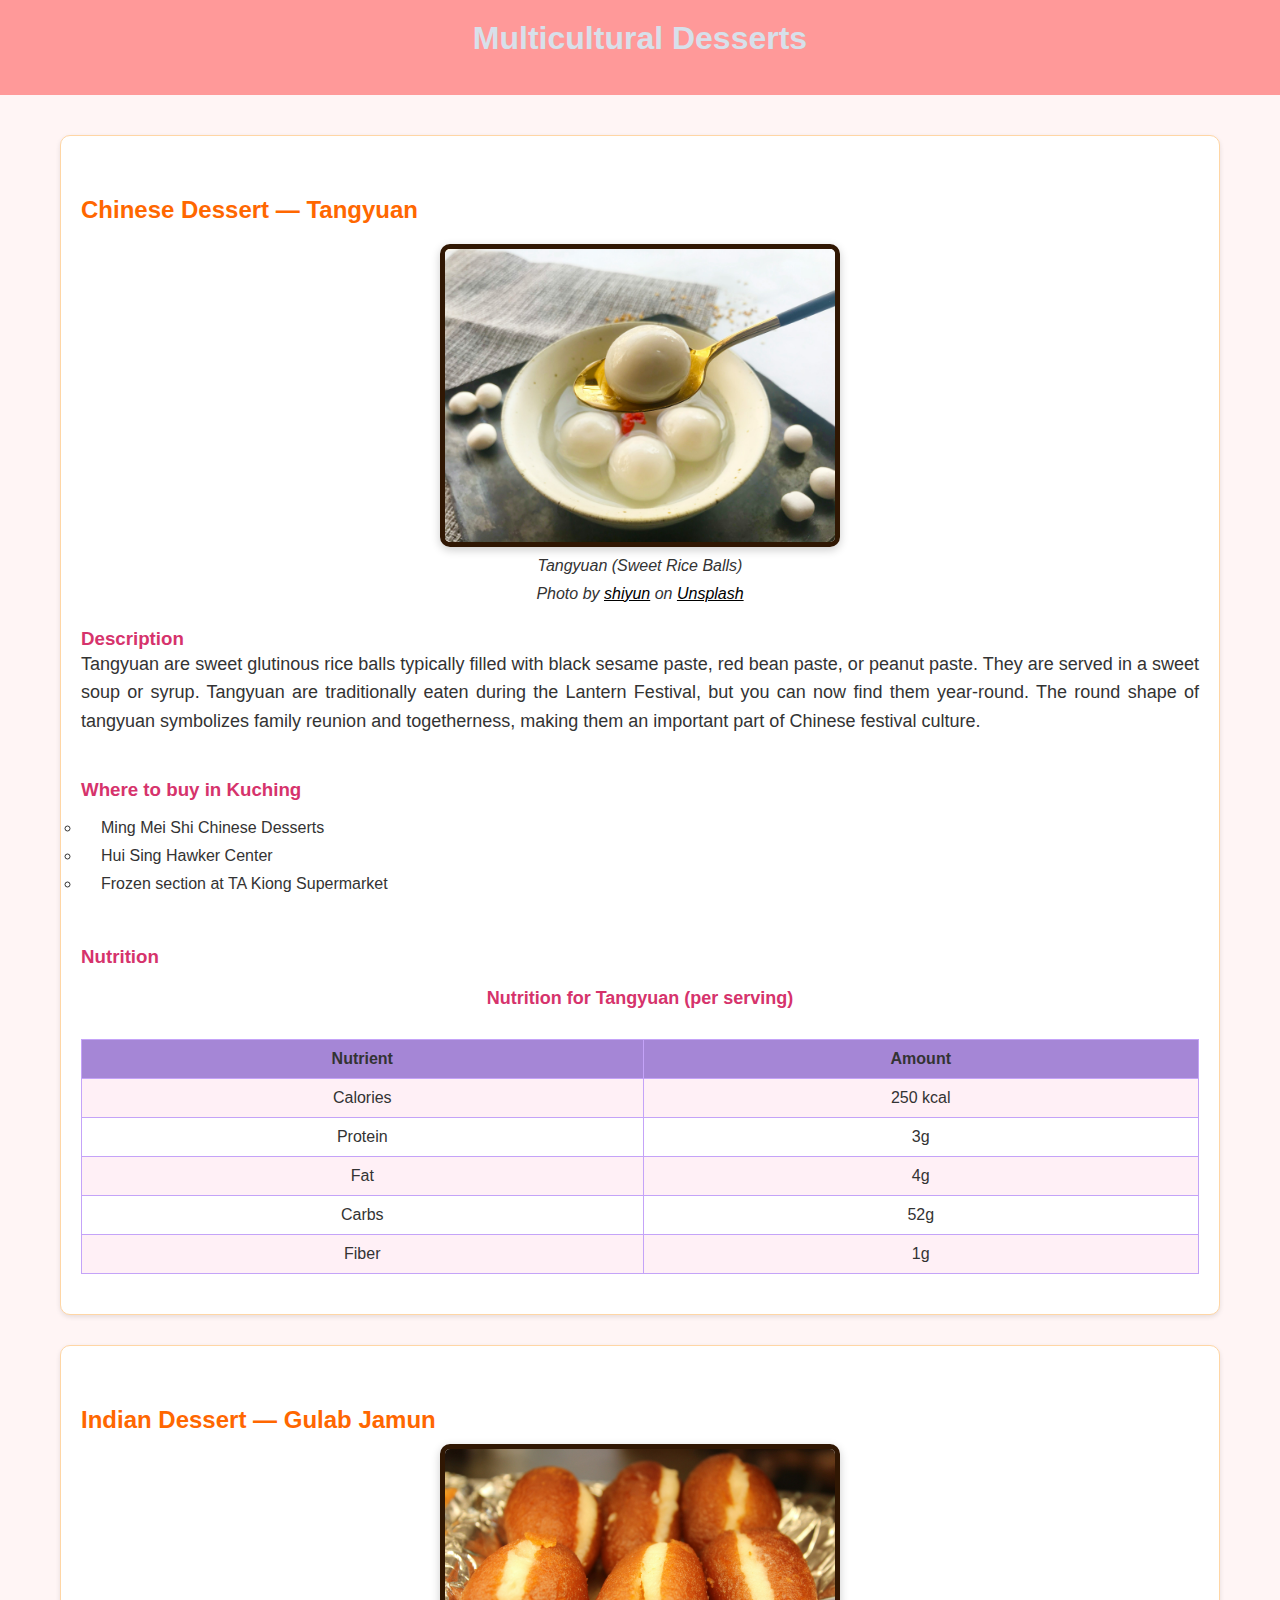
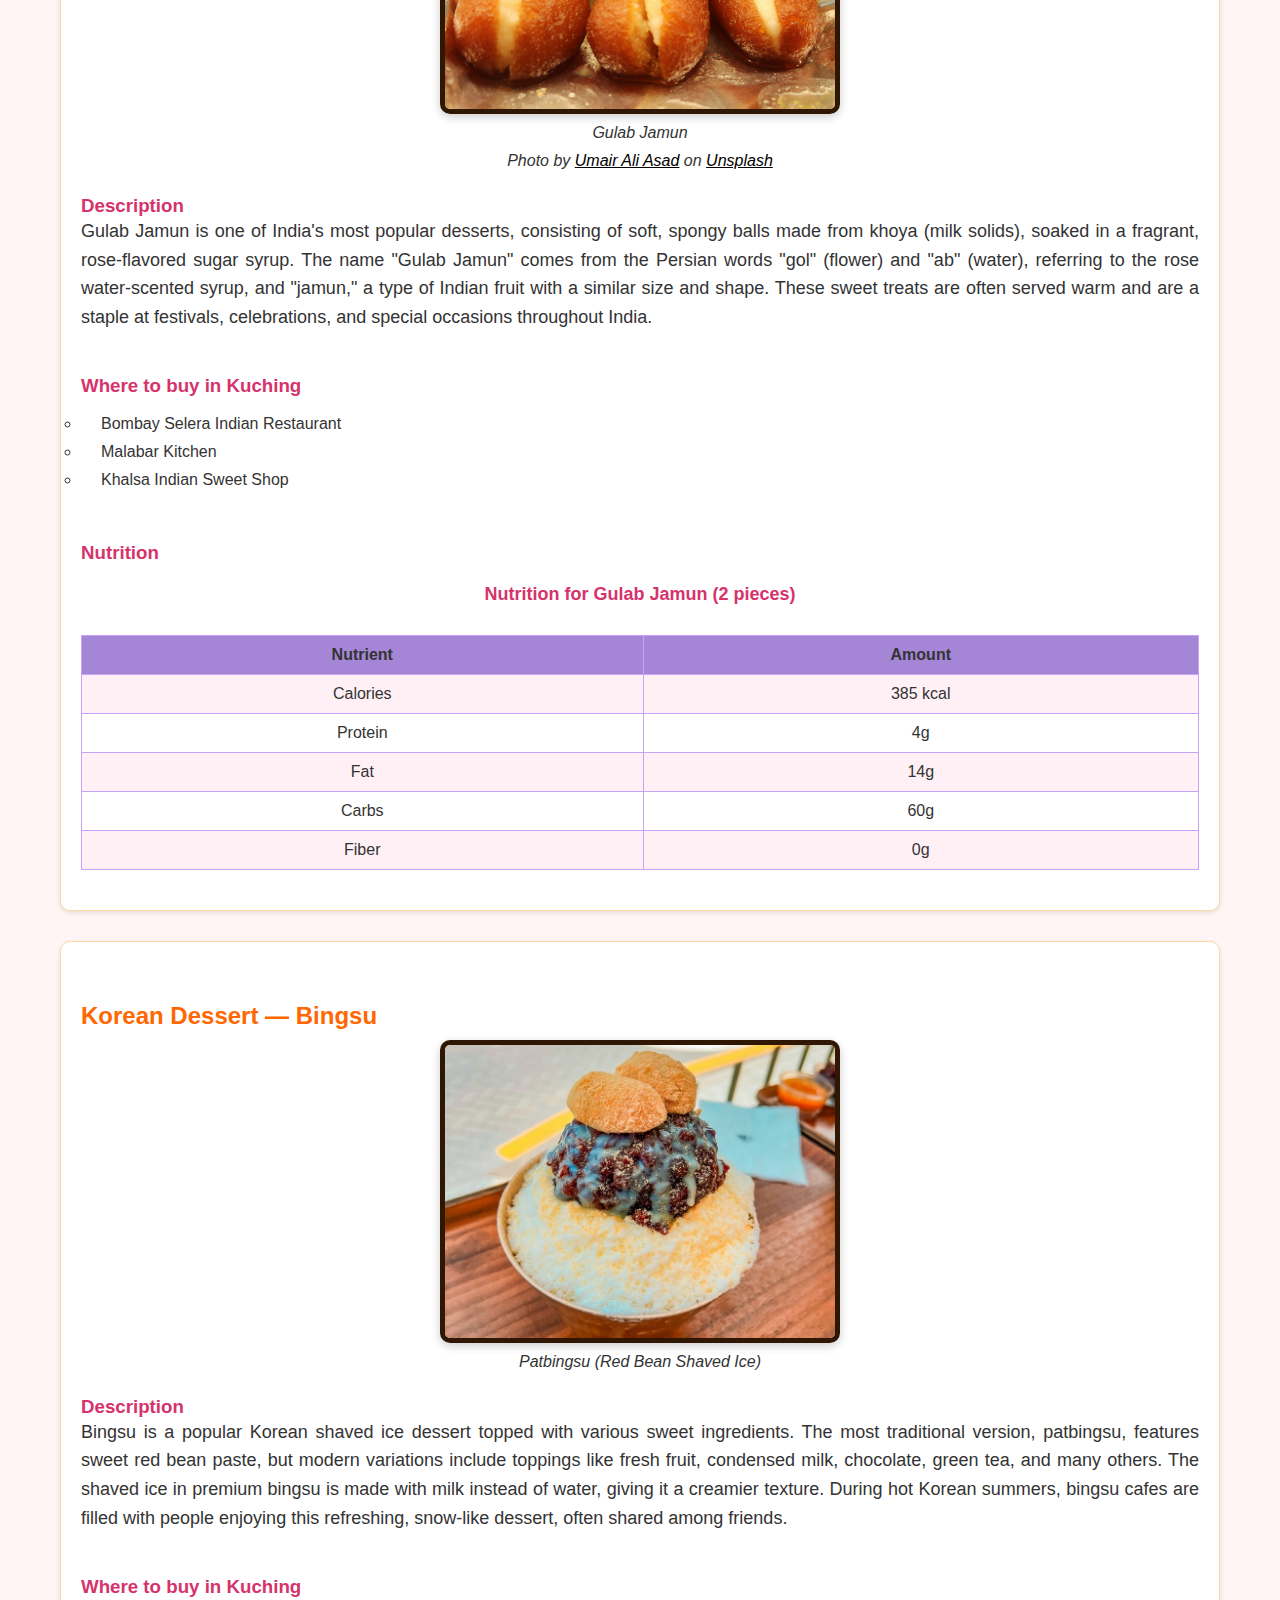
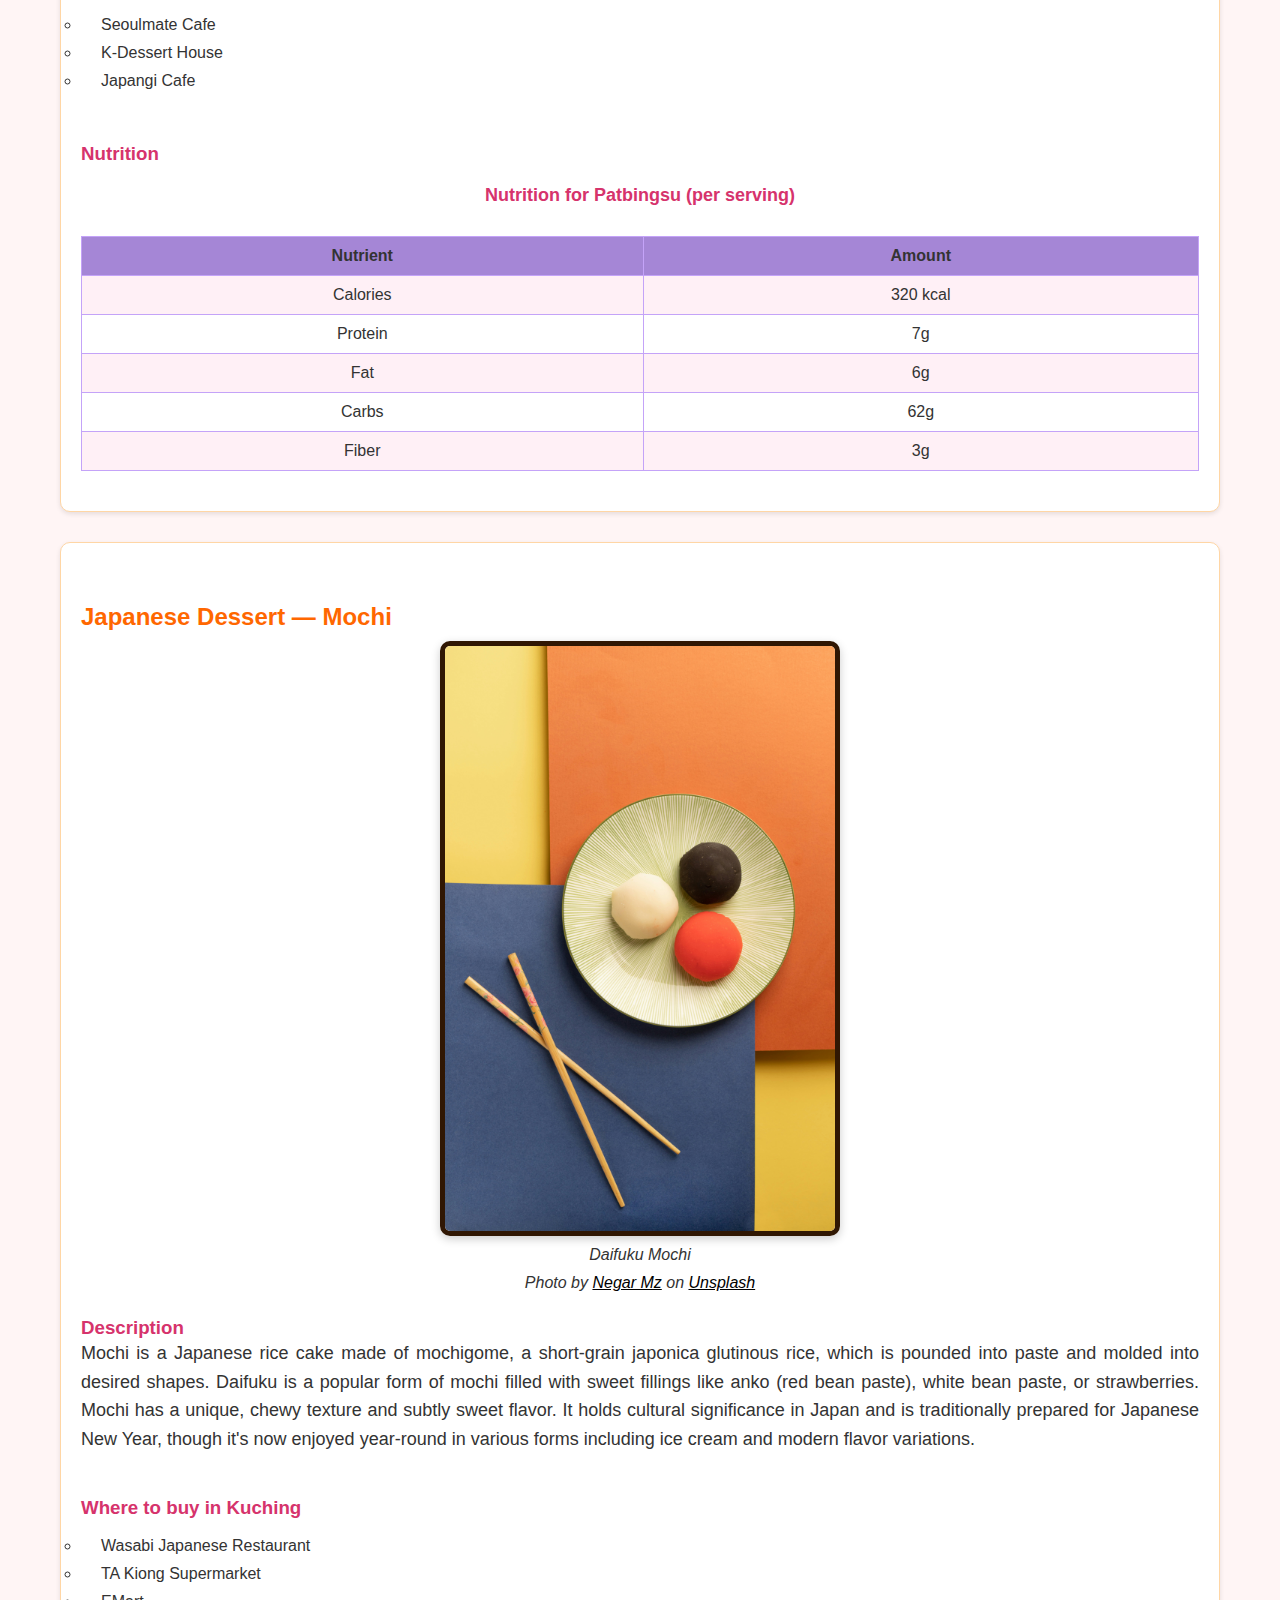
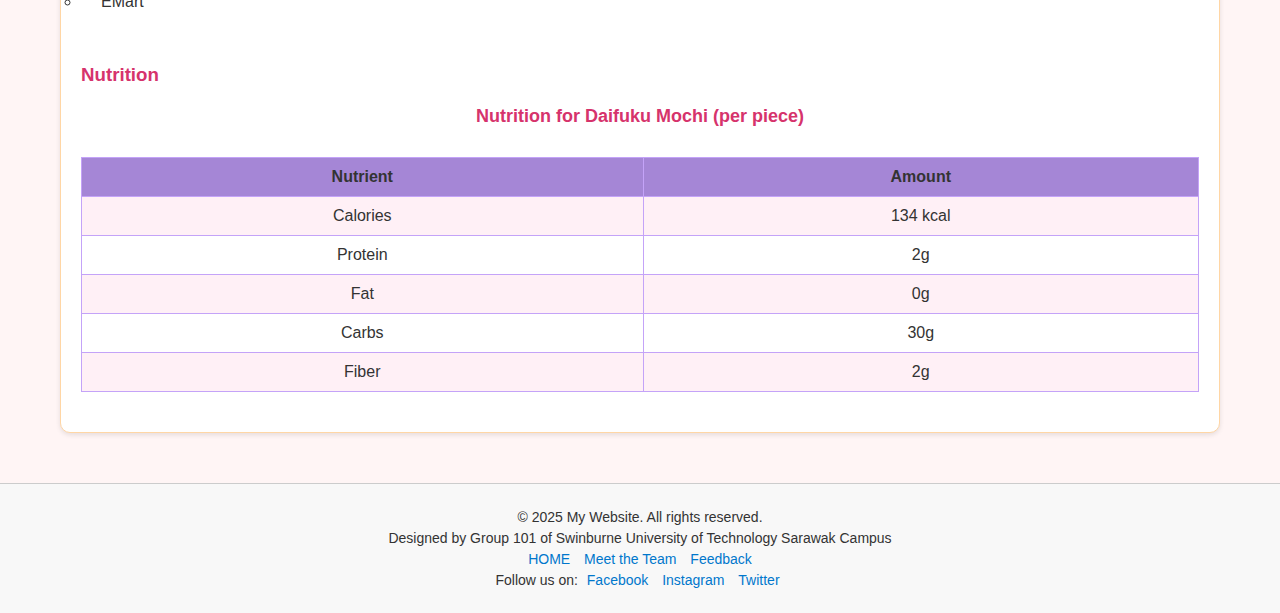
<file: dessert.html>
<!DOCTYPE html>
<html lang="en">
    <head>
        <title>Multicultural Desserts</title>
        <meta charset="utf-8">
        <meta name="author" content="Dessert Enthusiast">
        <meta name="viewport" content="width=device-width, initial-scale=1.0">
        <meta name="description" content="Multicultural Desserts">
        <meta name="keywords" content="Chinese desserts, Indian desserts, Korean desserts, Japanese desserts">
        <meta name="author" content="Fredly Benny">
        <link rel="stylesheet" href="style.css">
    </head>

    <body class="dessert_body">
        <header class="headfoot_2">
            <h1>Multicultural Desserts</h1>
            <br>
        </header>

        <article class="article_body">
            <section id="Chinese">
                <h2>Chinese Dessert — Tangyuan</h2>
                <figure class="figure_dessert">
                    <img src="Image/tangyuan.jpg" alt="Tangyuan">
                    <figcaption>Tangyuan (Sweet Rice Balls)</figcaption>
                    <figcaption>Photo by <a href="https://unsplash.com/@blueplanetes?utm_content=creditCopyText&utm_medium=referral&utm_source=unsplash">shiyun</a> on <a href="https://unsplash.com/photos/egg-on-white-ceramic-bowl-nSXvmer_WY4?utm_content=creditCopyText&utm_medium=referral&utm_source=unsplash">Unsplash</a></figcaption>
      
                </figure>

                <h3 class="dessertH">Description</h3>
                <p class="paragraph">Tangyuan are sweet glutinous rice balls typically filled with black sesame paste, red bean paste, or peanut paste. They are served in a sweet soup or syrup. Tangyuan are traditionally eaten during the Lantern Festival, but you can now find them year-round. The round shape of tangyuan symbolizes family reunion and togetherness, making them an important part of Chinese festival culture.</p>
                <br>

                <h3 class="dessertH">Where to buy in Kuching</h3>
                <br>
                <ol>
                    <li class="list">Ming Mei Shi Chinese Desserts</li>
                    <li class="list">Hui Sing Hawker Center</li>
                    <li class="list">Frozen section at TA Kiong Supermarket</li>
                </ol>
                <br>

                <h3 class="dessertH">Nutrition</h3>
                <table class="table_dessert">
                    <caption class="caption">Nutrition for Tangyuan (per serving)</caption>
                    <tr>
                        <th>Nutrient</th>
                        <th>Amount</th>
                    </tr>
                    <tr>
                        <td>Calories</td>
                        <td>250 kcal</td>
                    </tr>
                    <tr>
                        <td>Protein</td>
                        <td>3g</td>
                    </tr>
                    <tr>
                        <td>Fat</td>
                        <td>4g</td>
                    </tr>
                    <tr>
                        <td>Carbs</td>
                        <td>52g</td>
                    </tr>
                    <tr>
                        <td>Fiber</td>
                        <td>1g</td>
                    </tr>
                </table>
            </section>

            <section id="Indian">
                <h2>Indian Dessert — Gulab Jamun</h2>
                <figure>
                    <img src="Image/gulab.jpg" alt="Gulab Jamun">
                    <figcaption>Gulab Jamun</figcaption>
                    <figcaption>Photo by <a href="https://unsplash.com/@umairaliasad?utm_content=creditCopyText&utm_medium=referral&utm_source=unsplash">Umair Ali Asad</a> on <a href="https://unsplash.com/photos/a-plate-of-food-2oJ4eGRPqrE?utm_content=creditCopyText&utm_medium=referral&utm_source=unsplash">Unsplash</a>
                    </figcaption>
                </figure>

                <h3 class="dessertH">Description</h3>
                <p class="paragraph">Gulab Jamun is one of India's most popular desserts, consisting of soft, spongy balls made from khoya (milk solids), soaked in a fragrant, rose-flavored sugar syrup. The name "Gulab Jamun" comes from the Persian words "gol" (flower) and "ab" (water), referring to the rose water-scented syrup, and "jamun," a type of Indian fruit with a similar size and shape. These sweet treats are often served warm and are a staple at festivals, celebrations, and special occasions throughout India.</p>
                <br>

                <h3 class="dessertH">Where to buy in Kuching</h3>
                <br>
                <ol>
                    <li class="list">Bombay Selera Indian Restaurant</li>
                    <li class="list">Malabar Kitchen</li>
                    <li class="list">Khalsa Indian Sweet Shop</li>
                </ol>
                <br>

                <h3 class="dessertH">Nutrition</h3>
                <table class="table_dessert">
                    <caption class="caption">Nutrition for Gulab Jamun (2 pieces)</caption>
                    <tr>
                        <th>Nutrient</th>
                        <th>Amount</th>
                    </tr>
                    <tr>
                        <td>Calories</td>
                        <td>385 kcal</td>
                    </tr>
                    <tr>
                        <td>Protein</td>
                        <td>4g</td>
                    </tr>
                    <tr>
                        <td>Fat</td>
                        <td>14g</td>
                    </tr>
                    <tr>
                        <td>Carbs</td>
                        <td>60g</td>
                    </tr>
                    <tr>
                        <td>Fiber</td>
                        <td>0g</td>
                    </tr>
                </table>
            </section>

            <section id="Korean">
                <h2>Korean Dessert — Bingsu</h2>
                <figure>
                    <img src="Image/bingsu.jpg" alt="Bingsu">
                    <figcaption>Patbingsu (Red Bean Shaved Ice)</figcaption>
                    <figcaption></figcaption>
                </figure>

                <h3 class="dessertH">Description</h3>
                <p class="paragraph">Bingsu is a popular Korean shaved ice dessert topped with various sweet ingredients. The most traditional version, patbingsu, features sweet red bean paste, but modern variations include toppings like fresh fruit, condensed milk, chocolate, green tea, and many others. The shaved ice in premium bingsu is made with milk instead of water, giving it a creamier texture. During hot Korean summers, bingsu cafes are filled with people enjoying this refreshing, snow-like dessert, often shared among friends.</p>
                <br>

                <h3 class="dessertH">Where to buy in Kuching</h3>
                <br>
                <ol>
                    <li class="list">Seoulmate Cafe</li>
                    <li class="list">K-Dessert House</li>
                    <li class="list">Japangi Cafe</li>
                </ol>
                <br>

                <h3 class="dessertH">Nutrition</h3>
                <table class="table_dessert">
                    <caption class="caption">Nutrition for Patbingsu (per serving)</caption>
                    <tr>
                        <th>Nutrient</th>
                        <th>Amount</th>
                    </tr>
                    <tr>
                        <td>Calories</td>
                        <td>320 kcal</td>
                    </tr>
                    <tr>
                        <td>Protein</td>
                        <td>7g</td>
                    </tr>
                    <tr>
                        <td>Fat</td>
                        <td>6g</td>
                    </tr>
                    <tr>
                        <td>Carbs</td>
                        <td>62g</td>
                    </tr>
                    <tr>
                        <td>Fiber</td>
                        <td>3g</td>
                    </tr>
                </table>
            </section>

            <section id="Japanese">
                <h2>Japanese Dessert — Mochi</h2>
                <figure>
                    <img src="Image/mochi.jpg" alt="Mochi">
                    <figcaption>Daifuku Mochi</figcaption>
                    <figcaption>Photo by <a href="https://unsplash.com/@negar_mz?utm_content=creditCopyText&utm_medium=referral&utm_source=unsplash">Negar Mz</a> on <a href="https://unsplash.com/photos/a-plate-with-eggs-and-a-couple-of-sticks-on-it-6mNhcd4fr_g?utm_content=creditCopyText&utm_medium=referral&utm_source=unsplash">Unsplash</a>
                    </figcaption>
                </figure>

                <h3 class="dessertH">Description</h3>
                <p class="paragraph">Mochi is a Japanese rice cake made of mochigome, a short-grain japonica glutinous rice, which is pounded into paste and molded into desired shapes. Daifuku is a popular form of mochi filled with sweet fillings like anko (red bean paste), white bean paste, or strawberries. Mochi has a unique, chewy texture and subtly sweet flavor. It holds cultural significance in Japan and is traditionally prepared for Japanese New Year, though it's now enjoyed year-round in various forms including ice cream and modern flavor variations.</p>
                <br>

                <h3 class="dessertH">Where to buy in Kuching</h3>
                <br>
                <ol>
                    <li class="list">Wasabi Japanese Restaurant</li>
                    <li class="list">TA Kiong Supermarket</li>
                    <li class="list">EMart</li>
                </ol>
                <br>

                <h3 class="dessertH">Nutrition</h3>
                <table class="table_dessert">
                    <caption class="caption">Nutrition for Daifuku Mochi (per piece)</caption>
                    <tr>
                        <th>Nutrient</th>
                        <th>Amount</th>
                    </tr>
                    <tr>
                        <td>Calories</td>
                        <td>134 kcal</td>
                    </tr>
                    <tr>
                        <td>Protein</td>
                        <td>2g</td>
                    </tr>
                    <tr>
                        <td>Fat</td>
                        <td>0g</td>
                    </tr>
                    <tr>
                        <td>Carbs</td>
                        <td>30g</td>
                    </tr>
                    <tr>
                        <td>Fiber</td>
                        <td>2g</td>
                    </tr>
                </table>
            </section>
        </article>

        <footer class="site-footer">
            <div class="footer-container">
                <p>&copy; 2025 My Website. All rights reserved.</p>
                <p>Designed by Group 101 of Swinburne University of Technology Sarawak Campus</p>
                <p>
                    <a href="index.html">HOME</a>
                    <a href="MtT.html">Meet the Team</a>
                    <a href="feedback.html">Feedback</a>
                </p>
                <p>
                    Follow us on:
                    <a href="#">Facebook</a>
                    <a href="#">Instagram</a>
                    <a href="#">Twitter</a>
                </p>
            </div>
        </footer>
    </body>
</html>
</file>
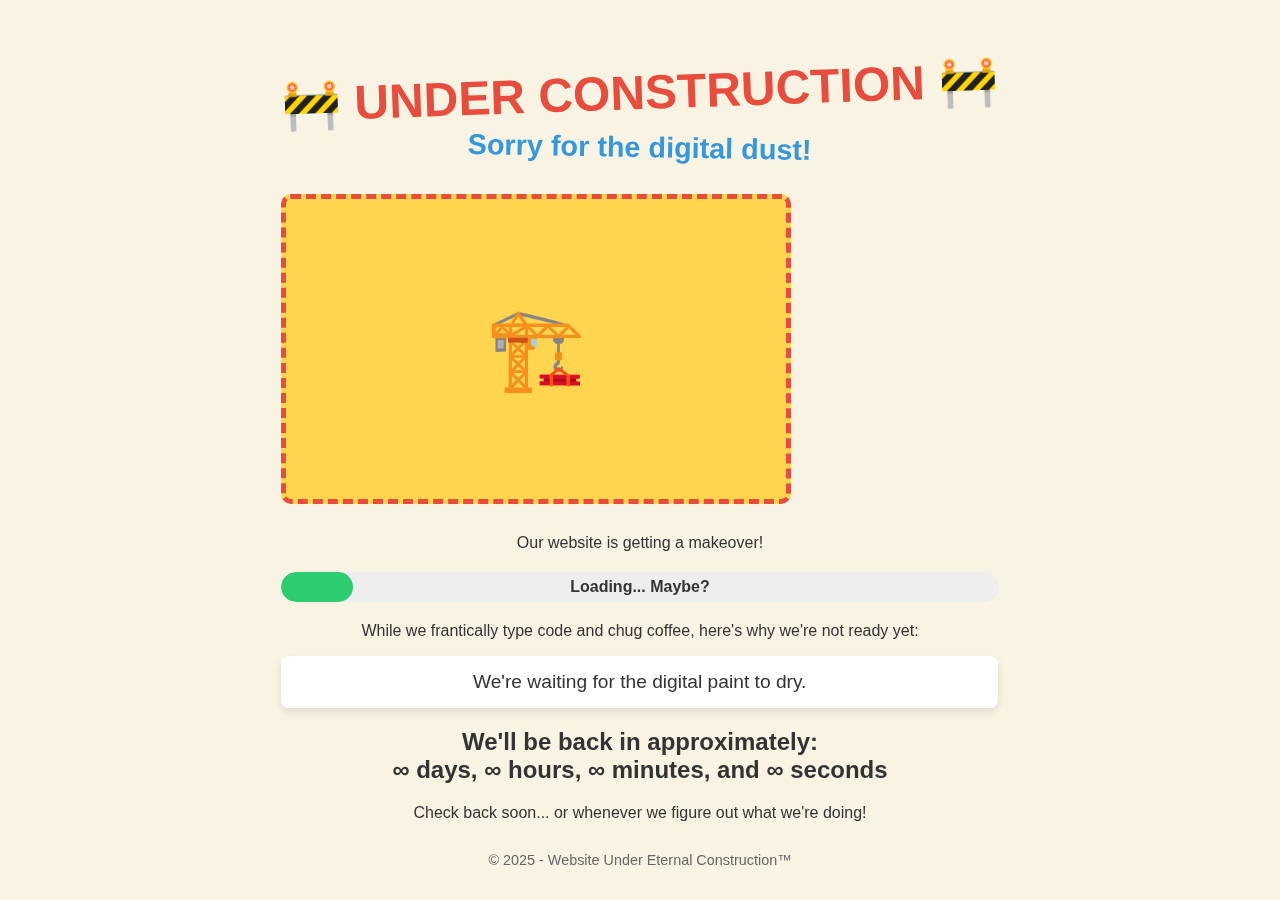
<file: inde3x.html>
<!DOCTYPE html>
<html lang="en">
<head>
    <meta charset="UTF-8">
    <meta name="viewport" content="width=device-width, initial-scale=1.0">
    <title>OOPS! We're Still Building This Thing</title>
    <style>
        body {
            font-family: 'Comic Sans MS', cursive, sans-serif;
            background-color: #f9f3e3;
            margin: 0;
            padding: 0;
            display: flex;
            flex-direction: column;
            align-items: center;
            justify-content: center;
            min-height: 100vh;
            text-align: center;
            color: #333;
            overflow-x: hidden;
        }
        
        .container {
            max-width: 800px;
            padding: 20px;
        }
        
        h1 {
            font-size: 3rem;
            margin-bottom: 10px;
            color: #e74c3c;
            transform: rotate(-2deg);
        }
        
        h2 {
            font-size: 1.8rem;
            margin-top: 0;
            color: #3498db;
            transform: rotate(1deg);
        }
        
        .construction-zone {
            position: relative;
            margin: 30px 0;
            width: 100%;
            max-width: 500px;
        }
        
        .construction-gif {
            width: 100%;
            height: 300px;
            background-color: #ffd54f;
            border: 5px dashed #e74c3c;
            border-radius: 10px;
            display: flex;
            align-items: center;
            justify-content: center;
            position: relative;
            overflow: hidden;
        }
        
        .worker {
            position: absolute;
            font-size: 80px;
            animation: digger 8s infinite linear;
        }
        
        @keyframes digger {
            0% { left: -80px; transform: scaleX(1); }
            45% { left: calc(100% - 80px); transform: scaleX(1); }
            50% { left: calc(100% - 80px); transform: scaleX(-1); }
            95% { left: -80px; transform: scaleX(-1); }
            100% { left: -80px; transform: scaleX(1); }
        }
        
        .dust-cloud {
            position: absolute;
            font-size: 30px;
            opacity: 0;
        }
        
        .dust-1 {
            animation: dust 8s infinite;
            animation-delay: 1s;
        }
        
        .dust-2 {
            animation: dust 8s infinite;
            animation-delay: 3s;
        }
        
        .dust-3 {
            animation: dust 8s infinite;
            animation-delay: 5s;
        }
        
        @keyframes dust {
            0% { opacity: 0; }
            10% { opacity: 0.8; }
            30% { opacity: 0; transform: translateY(-20px); }
            100% { opacity: 0; }
        }
        
        .excuse {
            padding: 15px;
            margin: 10px 0;
            background-color: #fff;
            border-radius: 8px;
            box-shadow: 0 4px 8px rgba(0,0,0,0.1);
            font-size: 1.2rem;
            cursor: pointer;
            transition: transform 0.3s ease;
        }
        
        .excuse:hover {
            transform: scale(1.05) rotate(1deg);
        }
        
        .progress-bar {
            width: 100%;
            height: 30px;
            background-color: #eee;
            border-radius: 15px;
            margin: 20px 0;
            overflow: hidden;
            position: relative;
        }
        
        .progress {
            height: 100%;
            width: 10%;
            background-color: #2ecc71;
            border-radius: 15px;
            position: absolute;
            animation: progress 15s infinite;
        }
        
        @keyframes progress {
            0% { width: 10%; }
            50% { width: 85%; }
            60% { width: 75%; }
            70% { width: 90%; }
            80% { width: 65%; }
            90% { width: 95%; }
            100% { width: 10%; }
        }
        
        .percentage {
            position: absolute;
            top: 50%;
            left: 50%;
            transform: translate(-50%, -50%);
            font-weight: bold;
            z-index: 1;
        }
        
        .footer {
            margin-top: 30px;
            font-size: 0.9rem;
            color: #666;
        }
        
        .bounce {
            animation: bounce 2s infinite;
        }
        
        @keyframes bounce {
            0%, 20%, 50%, 80%, 100% {transform: translateY(0);}
            40% {transform: translateY(-20px);}
            60% {transform: translateY(-10px);}
        }
        
        .rotate {
            display: inline-block;
            animation: rotate 10s infinite linear;
        }
        
        @keyframes rotate {
            from {transform: rotate(0deg);}
            to {transform: rotate(360deg);}
        }
        
        .countdown {
            font-size: 1.5rem;
            font-weight: bold;
            margin: 20px 0;
        }
        
        #confetti {
            position: fixed;
            top: 0;
            left: 0;
            width: 100%;
            height: 100%;
            pointer-events: none;
            z-index: -1;
        }
    </style>
</head>
<body>
    <div class="container">
        <h1><span class="rotate">🚧</span> UNDER CONSTRUCTION <span class="rotate">🚧</span></h1>
        <h2>Sorry for the digital dust!</h2>
        
        <div class="construction-zone">
            <div class="construction-gif">
                <div class="worker">🏗️</div>
                <div class="dust-cloud dust-1" style="left: 20%;">💨</div>
                <div class="dust-cloud dust-2" style="left: 40%;">💨</div>
                <div class="dust-cloud dust-3" style="left: 60%;">💨</div>
            </div>
        </div>
        
        <p class="bounce">Our website is getting a makeover!</p>
        
        <div class="progress-bar">
            <div class="progress"></div>
            <div class="percentage">
                <span id="progress-text">Loading... Maybe?</span>
            </div>
        </div>
        
        <p>While we frantically type code and chug coffee, here's why we're not ready yet:</p>
        
        <div id="excuse" class="excuse">
            Our developer accidentally used the website code as a napkin.
        </div>
        
        <p class="countdown">We'll be back in approximately:<br>
        <span id="countdown-timer">∞ days, ∞ hours, ∞ minutes, and ∞ seconds</span></p>
        
        <p>Check back soon... or whenever we figure out what we're doing!</p>
        
        <div class="footer">
            &copy; 2025 - Website Under Eternal Construction™
        </div>
    </div>
    
    <script>
        // Array of funny excuses
        const excuses = [
            "Our developer accidentally used the website code as a napkin.",
            "Our server hamster needed a vacation day.",
            "We asked ChatGPT to fix our website and it wrote poetry instead.",
            "We're still trying to find the 'Make Website' button.",
            "Our code is currently being reviewed by a committee of cats.",
            "We accidentally deleted the internet. We're trying to put it back.",
            "Our developer thought 'debugging' meant removing actual insects from the computer.",
            "Too many semicolons broke the internet.",
            "We're waiting for the digital paint to dry.",
            "We're currently fighting a robot uprising in our server room.",
            "Our website took a personal day for self-care.",
            "Someone spilled coffee on the cloud.",
            "Our website is currently experiencing an existential crisis.",
            "We tried turning it off and on again. Now we can't find the 'on' button.",
            "Our designer is still arguing with our developer about the shade of blue.",
            "We accidentally set the website to 'DND' mode."
        ];
        
        // Function to display random excuse
        function showRandomExcuse() {
            const excuseElement = document.getElementById('excuse');
            const randomIndex = Math.floor(Math.random() * excuses.length);
            excuseElement.textContent = excuses[randomIndex];
            excuseElement.style.transform = `scale(1.05) rotate(${Math.random() * 2 - 1}deg)`;
            setTimeout(() => {
                excuseElement.style.transform = 'scale(1) rotate(0deg)';
            }, 300);
        }
        
        // Add click event listener to excuse div
        document.getElementById('excuse').addEventListener('click', showRandomExcuse);
        
        // Show random excuse initially
        showRandomExcuse();
        
        // Progress percentage text rotation
        const progressTexts = [
            "Loading... Maybe?",
            "Compiling... Coffee?",
            "Rendering... Dreams?",
            "Processing... Excuse?",
            "Calculating... Procrastination?",
            "Buffering... Reality?",
            "Updating... Confusion?",
            "Installing... Patience?"
        ];
        
        setInterval(() => {
            const progressTextElement = document.getElementById('progress-text');
            const randomIndex = Math.floor(Math.random() * progressTexts.length);
            progressTextElement.textContent = progressTexts[randomIndex];
        }, 3000);
        
        // Fake countdown timer
        setInterval(() => {
            const countdownElement = document.getElementById('countdown-timer');
            const days = Math.floor(Math.random() * 100);
            const hours = Math.floor(Math.random() * 24);
            const minutes = Math.floor(Math.random() * 60);
            const seconds = Math.floor(Math.random() * 60);
            countdownElement.textContent = `${days} days, ${hours} hours, ${minutes} minutes, and ${seconds} seconds`;
        }, 1000);
        
        // Create confetti particles occasionally
        function createConfetti() {
            const confetti = document.createElement('div');
            confetti.style.position = 'absolute';
            confetti.style.left = Math.random() * 100 + 'vw';
            confetti.style.top = '-5vh';
            confetti.style.fontSize = Math.random() * 20 + 10 + 'px';
            confetti.innerHTML = ['🔧', '🔨', '💻', '⚙️', '📝', '☕', '💾', '🛠️', '📊', '🚧'][Math.floor(Math.random() * 10)];
            confetti.style.transform = 'rotate(' + Math.random() * 360 + 'deg)';
            confetti.style.opacity = Math.random() * 0.7 + 0.3;
            confetti.style.animation = 'fall ' + (Math.random() * 10 + 5) + 's linear forwards';
            document.getElementById('confetti').appendChild(confetti);
            
            setTimeout(() => {
                confetti.remove();
            }, 15000);
        }
        
        // Add falling animation
        const style = document.createElement('style');
        style.innerHTML = `
            @keyframes fall {
                to {
                    transform: translateY(105vh) rotate(${Math.random() * 1000}deg);
                }
            }
        `;
        document.head.appendChild(style);
        
        // Create confetti every few seconds
        setInterval(createConfetti, 500);
        
        // Create initial batch of confetti
        for (let i = 0; i < 10; i++) {
            setTimeout(createConfetti, i * 300);
        }
    </script>
    
    <div id="confetti"></div>
</body>
</html>
</file>
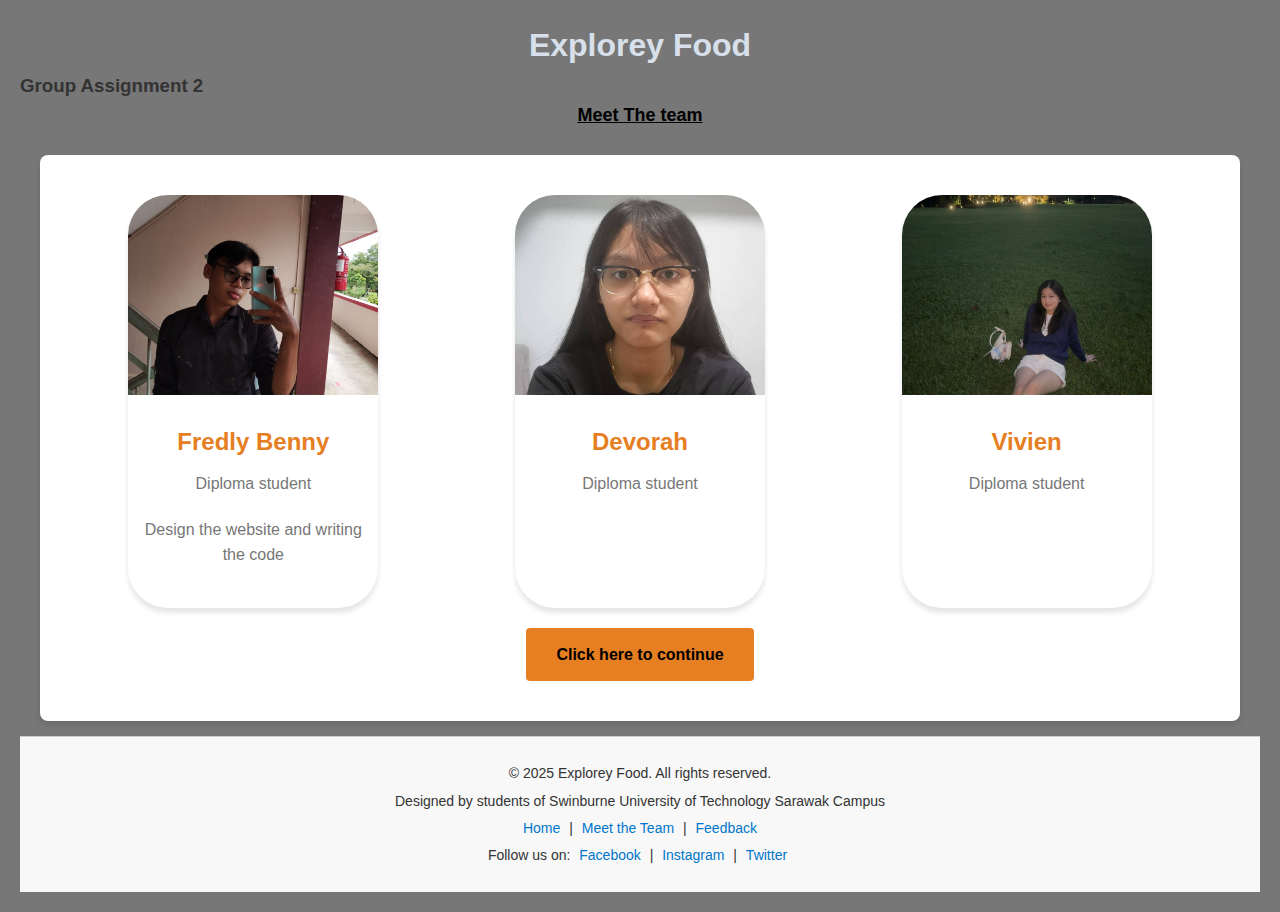
<file: MtT.html>
<!DOCTYPE html>
<html lang="en">
    <head>
        <meta charset="UTF-8">
        <meta name="viewport" content="width=device-width, initial-scale=1.0">
        <meta name = "Fredly Benny , Devorah , Vivien" content="author">
        <title>Explorey Food</title>
        <link rel="stylesheet" href="style.css">
    </head>

    <body class="about">
        <header>
            <h1>Explorey Food</h1>
            <h3>Group Assignment 2</h3>
            <p class="head_body"> Meet The team</p>
        </header>
        
        <article>
            <!-- <form name="form" action="mailto:brianfx24@gmail.com" method="post" enctype="multipart/form-data"> -->
            <div>
                <div class="outer-container">
                    <div class="container">
                        <div class="box">
                            <img src="Image/benny.JPEG" alt="Benny">
                            <h2>Fredly Benny</h2>
                            <p>Diploma student</p>
                            <p>Design the website and writing the code</p>
                            
                            
                        </div>
                        <div class="box">
                            <img src="Image/Devorah.jpeg" alt="Benny">
                            <h2>Devorah</h2>
                            <p>Diploma student</p>
                            
                            <!-- <p class="buttons">
                                <a href="" class="btn" id="team-link">Click here</a>
                            </p> -->
                        </div>
                        <div class="box">
                            <img src="Image/Vivien.jpeg" alt="Benny">
                            <h2>Vivien</h2>
                            <p>Diploma student</p>
                            <!-- <p class="buttons">
                                <a href="" class="btn" id="team-link">Click here</a>
                            </p> -->
                        </div>
                    </div>
                    <p class="buttons">
                        <a href="index.html" class="btn" id="team-link">Click here to continue</a>
                    </p>
                </div>
            </div>
        </article>
    </body>
    <footer class="site-footer">
    <div class="footer-container">
        <p>&copy; 2025 Explorey Food. All rights reserved.</p>
        <p>Designed by students of Swinburne University of Technology Sarawak Campus</p>
        <p>
            <a href="test2.html">Home</a> |
            <a href="MtT.html">Meet the Team</a> |
            <a href="feedback.html">Feedback</a>
        </p>
        <p>Follow us on:
            <a href="#">Facebook</a> |
            <a href="#">Instagram</a> |
            <a href="#">Twitter</a>
        </p>
    </div>
</footer>
    
</html>
</file>
<file: style.css>
.index{
    font-family: Arial, Helvetica, sans-serif;
    font-size: 12px;
    font-weight: lighter;
    background-image: url(https://images.unsplash.com/photo-1731018804371-16e02792b8d8?q=80&w=1470&auto=format&fit=crop&ixlib=rb-4.1.0&ixid=M3wxMjA3fDB8MHxwaG90by1wYWdlfHx8fGVufDB8fHx8fA%3D%3D);
    /* background-color: #fe6601; */
    background-repeat: inherit;
}

.colour-title {
    background-color: #3498db; /* blue background */
    padding: 20px;
    margin: 20px;
    border-radius: 10px;
    color: white;
    font-family: Arial, sans-serif;
}

.info{
    text-align: center;
    font-size: 25px;
    color: #000000;
}
header p {
    font-size: 15px;
    padding-bottom: 10px;
    /* color: dimgray; */
}
#titless{
    display: block;
    margin-left: auto;
    margin-right: auto;
    width: 50%;
}
.categories_h2{
    text-align: center;
    font-size: 25px;
}
.container {
    display: flex;
    flex-wrap: wrap;
    justify-content: space-around;
    gap: 20px;
    /* background-color: gray; */
    border-radius: 5%;
}

.container_2 {
    display: flex;
    flex-wrap: initial;
    justify-content: center;
    gap: 20px;
    background-color: rgb(228, 231, 244);
    border-radius: 5%;
}

a{
    color: black;
}
#name2 {
    text-align: center;
}

#home {
    text-align: center;
    color: #000000;
    background-color: transparent;
}

.title {
    text-align: center;
    font-size: 32px;
    font-weight: bold;
    color: #000000;
    padding-bottom: 20px;
}

.feedback_container{
    background-color: white;
    border-radius: 10px;
    margin: 15px auto;
    max-width: 90%;

}
#about {
    text-align: center;
    /* font-size: 20px; */
}

.box_2 {
    width: 100%; 
    height: 100%; 
    object-fit: contain;
    background-color: #fff;
    border-radius: 40px;
    overflow: hidden;
    box-shadow: 0 5px 5px rgba(0, 0, 0, 0.1);
    transition: transform 0.4s ease;
    text-align: center;
    padding-bottom: 20px;
    margin: 10px; 
}

.box_2:hover {
    transform: translateY(-10px); 
    box-shadow: 0 15px 15px rgba(0, 0, 0, 0.2); 
}

.box_2 img {
    width: 100%;
    height: 100%; 
    object-fit: contain; 
}

.box_2 h2 {
    margin: 10px 0;
    color: #000000; 
    font-size: 18px;
}

.box_2 p {
    color: #777;
    font-size: 14px;
    margin: 5px 0;
}

.box_2 p a {
    color: #e67e22;
    text-decoration: none;
    font-weight: bold;
}

.box_2 p a:hover {
    text-decoration: underline;
}

.home a:hover{
    /* position: absolute; */
    width: 100%;
    height: auto;
    bottom: 0;
    left: 0;
    background-color: #a9ee90;
    /* visibility: hidden; */
    transform: scaleX(0);
    transition: all 0.3s ease-in-out;
}

.disclaimer{
    text-align: center left;
    font-family: Arial, Helvetica, sans-serif;
    font-weight: bold;
    font-size: 20px;
    font-style: normal;
    color: rgb(0, 0, 0);
    outline-color: rgb(255, 255, 255);
}

.service-item{
    font-family: Arial, Helvetica, sans-serif;
    font-size: 14px;
    font-style: normal;
    /* font-weight: bold; */
    text-align: justify;
    padding-bottom: 10px;
}

/* Footer styles */
.site-footer {
    background-color: #f8f8f8;
    padding: 20px 10px;
    text-align: center;
    font-size: 14px;
    color: #333;
    border-top: 1px solid #ccc;
}

.site-footer a {
    color: #0077cc;
    text-decoration: none;
    margin: 0 5px;
}

.site-footer a:hover {
    text-decoration: underline;
}

.footer-container p {
    margin: 5px 0;
}


/* about.html */



* {
    margin: 0;
    padding: 0;
    box-sizing: border-box;
}

.about{
    font-family: 'Arial', sans-serif;
    line-height: 1.6;
    color: #333;
    background-color: #777;
    padding: 20px;
    background-image: url(https://images.unsplash.com/photo-1731018804371-16e02792b8d8?q=80&w=1470&auto=format&fit=crop&ixlib=rb-4.1.0&ixid=M3wxMjA3fDB8MHxwaG90by1wYWdlfHx8fGVufDB8fHx8fA%3D%3D);
    background-repeat:round;
}

/* .MtT {
    text-align: center;
    margin-bottom: 40px;
    color: #e67e22;
    font-size: 36px;
}

.gorup_mtt{
    text-align: center;
    margin-bottom: 40px;
    color: #000000;
    font-size: 30px;
} */

.page-title {
    color: #333;
    font-size: 40px;
    margin-bottom: 10px;
    text-align: center;
    font-size: 26px;

}
.page-title-container{
    background-color: white;
    border-color: orange;
    border-radius: 10px;
    padding: 15px;
    margin: 15px auto;
    max-width: 90%;
}
.page-subtitle{
    color: #666;
    font-size: 24px;
    text-align: center;
}

/* testing part member */
ul,li{
    list-style-type: none;
}
.team-section {
    padding: 20px;
    max-width: 1200px;
    margin: 0 auto;
}

.team-container {
    display: flex;
    flex-wrap: wrap;
    justify-content: center;
    gap: 30px;
    margin-bottom: 40px;
}

.team-member {
    flex: 1;
    min-width: 280px;
    max-width: 350px;
    background-color: white;
    border-radius: 10px;
    overflow: hidden;
    box-shadow: 0 4px 8px rgba(0, 0, 0, 0.1);
    transition: transform 0.3s ease;
}

.team-member:hover {
    transform: translateY(-10px);
}

.member-image {
    height: 250px;
    overflow: hidden;
}

.member-image img {
    width: 100%;
    height: 100%;
    object-fit: cover;
    transition: transform 0.5s ease;
}

.team-member:hover .member-image img {
    transform: scale(1.05);
}

.member-info {
    padding: 20px;
    text-align: center;
}

.member-info h2 {
    margin: 0 0 10px;
    color: #333;
}

.member-title {
    color: #e74c3c;
    font-weight: bold;
    margin: 0 0 8px;
}

.member-role {
    color: #666;
    margin: 0;
}

.team-navigation {
    text-align: center;
    margin: 20px 0;
}

.btn {
    display: inline-block;
    padding: 12px 24px;
    text-decoration: none;
    border-radius: 30px;
    font-weight: bold;
    transition: all 0.3s ease;
}

.primary-btn {
    background-color: #e74c3c;
    color: white;
}

.primary-btn:hover {
    background-color: #c0392b;
    transform: translateY(-3px);
    box-shadow: 0 4px 8px rgba(0, 0, 0, 0.2);
}

/* Responsive Team Layout */
/* enhancement for the floating animations */

@media (max-width: 768px) {
    .team-container {
        flex-direction: column;
        align-items: center;
    }
    
    .team-member {
        width: 100%;
        max-width: 400px;
    }
}
.head_body{
    text-align: center;
    font-size: 18px;
    font-weight: bold;
    text-decoration: underline;
    color: #000000;

}
/* Container Styles */
.outer-container {
    max-width: 1200px;
    margin: 0 auto;
    background-color: #fff;
    border-radius: 8px;
    padding: 40px;
    box-shadow: 0 4px 6px rgba(0, 0, 0, 0.1);
}

.container {
    display: flex;
    flex-wrap: wrap;
    justify-content: space-around;
    gap: 40px;
    color: burlywood;
}

.box {
    width: 250px;
    height: auto;
    background-color: #fff;
    border-radius: 40px;
    overflow: hidden;
    box-shadow: 0 5px 5px rgba(0, 0, 0, 0.1);
    transition: transform 0.6s ease;
    text-align: center;
    padding-bottom: 20px;
}

.box:hover {
    transform: translateY(-15px);
}

.box img {
    width: 100%;
    height: 200px;
    object-fit: cover;
}

.box h2 {
    margin: 20px 0 10px;
    color: #e67e22;
    font-size: 24px;
}

.box p {
    color: #777;
    margin-bottom: 20px;
    font-size: 16px;
    padding: 0 15px;
}

/* Button Styles */
.buttons {
    margin-top: 20px;
}

.btn {
    display: inline-block;
    background-color: #e67e22;
    color: white;
    padding: 14px 30px;
    border: none;
    border-radius: 4px;
    font-size: 16px;
    cursor: pointer;
    text-decoration: none;
    transition: background-color 0.3s ease;
}
#team-link{
    color: black;
}
.buttons{
    text-align: center;
}
.btn:hover {
    background-color: #d35400;
}

/* breakfast.html */

.breakfast_body{
    font-family: Verdana, Geneva, Tahoma, sans-serif;
    margin: 0;
    padding: 0;
    background-color: #89c8ec;
    color: #1e2d76;
    background-image: url(https://images.unsplash.com/photo-1731018804371-16e02792b8d8?q=80&w=1470&auto=format&fit=crop&ixlib=rb-4.1.0&ixid=M3wxMjA3fDB8MHxwaG90by1wYWdlfHx8fGVufDB8fHx8fA%3D%3D);

}

.headfoot {
background-color:rgb(40, 61, 77);
color: rgb(215, 224, 234);
text-align: center;
padding-top: 20px;
/* padding-bottom: 20px; */
border-radius: 50px;
margin: 15px auto;
max-width: 90%;
}

figure img {
border:5px solid rgb(48, 23, 3);
margin-top: 15px;
text-align: center;
}

.table_breakfast{
    width : 450px;
    border-collapse: collapse;
    margin-left: auto;
    margin-right: auto;
    border-width: solid ;
    border-color: black;
    background-color: transparent;
    border:2px solid #1e2d76;
}

th,td{
    border : 1px solid #1e2d76 ;
    padding : 5px;
    text-align: center;
}
.list{
    font-size: 16px;
    padding-left: 20px;
    list-style-type:circle;
}
article {
    padding: 15px;
}

h1 {
    color:rgb(215, 224, 234);
    text-align: center;
}

h2 {
    color: #ff6700;
    margin-top: 40px;
}

.breakH{
    padding-top: 10px;
    text-align: left;
    font-size: 18px;
    font-weight: bold;
    color: #000000;
}
section {
    border: 1px solid #ffd6a5;
    background-color: #fff2cc;
    border-radius: 10px;
    padding: 20px;
    margin-bottom: 10px;
    
}


section img {
    width: 100%;
    max-width: 300px;
    display: block;
    margin: 10px auto;
    border-radius: 10px;
    box-shadow: 0 4px 8px rgba(0,0,0,0.1);
    text-align: center;
}

section figure{
    text-align: center;
}

footer a {
    color: white;
    text-decoration: underline;
}

footer a:hover {
    text-decoration: none;
}

caption{
    text-align: center;
    font-weight: bold;
    padding-bottom: 20px;
    font-size: 18px;
    color: #000000;
}
.service-item{
    background-color: white;
    border-radius: 10px;
    padding-bottom: 10px;
}
.paragraph {
    font-size: 18px;
    text-align: justify;
}

/* dessert.html */

.dessert_body {
    font-family: Arial, sans-serif;
    margin: 0;
    padding: 0;
    background-color: #fff5f5;
    color: #333;
    background-image: url(https://images.unsplash.com/photo-1731018804371-16e02792b8d8?q=80&w=1470&auto=format&fit=crop&ixlib=rb-4.1.0&ixid=M3wxMjA3fDB8MHxwaG90by1wYWdlfHx8fGVufDB8fHx8fA%3D%3D);

}

.headfoot_2 {
    background-color: #ff9999;
    color: white;
    text-align: center;
    padding: 20px;
    margin-bottom: 20px;
}

.article_body {
    max-width: 1200px;
    margin: 0 auto;
    padding: 20px;
}

section {
    background-color: white;
    border-radius: 10px;
    padding: 20px;
    margin-bottom: 30px;
    box-shadow: 0 2px 5px rgba(0,0,0,0.1);
}

.figure_dessert {
    text-align: center;
    margin: 20px 0;
}

figure img {
    max-width: 400px;
    height: auto;
    border-radius: 10px;
    box-shadow: 0 3px 10px rgba(0,0,0,0.2);
}

figcaption {
    margin-top: 10px;
    font-style: italic;
}

.h2_breakfast {
    color: #000000;
    border-bottom: 2px solid #ffd8e3;
    padding-bottom: 10px;
}

.dessertH {
    color: #d6336c;
    margin-top: 25px;
}

.paragraph {
    line-height: 1.6;
    text-align: justify;
}

.list {
    margin-bottom: 10px;
}

.table_dessert {
    width: 100%;
    border-collapse: collapse;
    margin: 20px 0;
    margin-left: auto;
    margin-right: auto;
}

.table_dessert th, .table_dessert td {
    padding: 10px;
    border: 1px solid #c4a3f8;
    text-align: center;
}

.table_dessert th {
    background-color: #a586d6;
}

.table_dessert tr:nth-child(even) {
    background-color: #fff0f6;
}

.caption {
    caption-side: top;
    font-weight: bold;
    margin-bottom: 10px;
    color: #d6336c;
}

.footer_dessert {
    background-color: #ff9999;
    color: white;
    text-align: center;
    padding: 15px;
    margin-top: 20px;
}

/* feedback.html */

body.feedback_body {
    /* background-color: #f1f3f4; */
    background-image: url(https://images.unsplash.com/photo-1731018804371-16e02792b8d8?q=80&w=1470&auto=format&fit=crop&ixlib=rb-4.1.0&ixid=M3wxMjA3fDB8MHxwaG90by1wYWdlfHx8fGVufDB8fHx8fA==);
    font-family: 'Roboto', sans-serif;
    margin: 0;
    padding: 0;
}

header.feeback_header_feedback {
    text-align: center;
    padding: 30px;
    margin: 15px auto;
    max-width: 90%;
}

.form-container_feedback {
    background-color: white;
    max-width: auto;
    margin: 30px auto;
    padding: 30px 40px;
    border-radius: 12px;
    box-shadow: 0 4px 12px rgba(0,0,0,0.1);
}

.h1_feedback {
    color: #202124;
    padding-bottom: 10px;
}


.p_container{
    color: #202124;
    padding-bottom: 10px;
}
label {
    display: block;
    margin-top: 15px;
    font-weight: 500;
    color: #3c4043;
}

input[type="text"],input[type="email"],input[type="date"],input[type="time"],select,textarea {
    width: 100%;
    padding: 10px;
    margin-top: 5px;
    border-radius: 6px;
    border: 1px solid #dadce0;
    font-size: 14px;
    }

input[type="checkbox"], input[type="radio"] {
    margin-right: 8px;
    margin-top: 10px;
}

textarea {
    resize: vertical;
}

input[type="submit"] {
    margin-top: 20px;
    padding: 10px 20px;
    border: none;
    background-color: #1fd655;
    color: white;
    font-weight: bold;
    border-radius: 4px;
    cursor: pointer;
}
input[type="reset"]{
    margin-top: 20px;
    padding: 10px 20px;
    border: none;
    background-color: red;
    color: white;
    font-weight: bold;
    border-radius: 4px;
    cursor: pointer;
}
input[type="reset"] {
    background-color: #d93025;
    margin-left: 10px;
}

fieldset {
    border: none;
    margin-bottom: 30px;
}

/* enhancement for the floating animations */

@media (max-width: 768px) {
    .nav-list {
        flex-direction: column;
    }
    
    .nav-link {
        text-align: center;
        padding: 10px;
    }
}
.header-top {
    display: flex;
    justify-content: center;
    align-items: center;
    padding: 10px 0;
}

.logo {
    max-width: 350px;
    height: auto;
}


.main-nav {
    background-color: #f8f9fa;
    border-radius: 30px;
    box-shadow: 0 2px 5px rgba(0,0,0,0.1);
    margin: 15px auto;
    max-width: 90%;
}

.nav-list {
    display: flex;
    justify-content: space-around;
    list-style: none;
    font-size: 18px;
    padding: 0;
    margin: 0;
}

.nav-link {
    color: #333;
    text-decoration: none;
    padding: 15px 20px;
    display: block;
    font-weight: bold;
    transition: all 0.3s ease;
    border-radius: 30px;
}

.nav-link:hover {
    background-color: #e9ecef;
    transform: translateY(-3px);
}

.nav-link.active {
    background-color: #4CAF50;
    color: white;
}

.subtitle{
    text-align: center;
    font-size: 24px;
    font-weight: bold;
}

.vivien_ul .vivien{
    color: #666;
    text-align: justify;
    list-style-type: circle;
}
</file>
